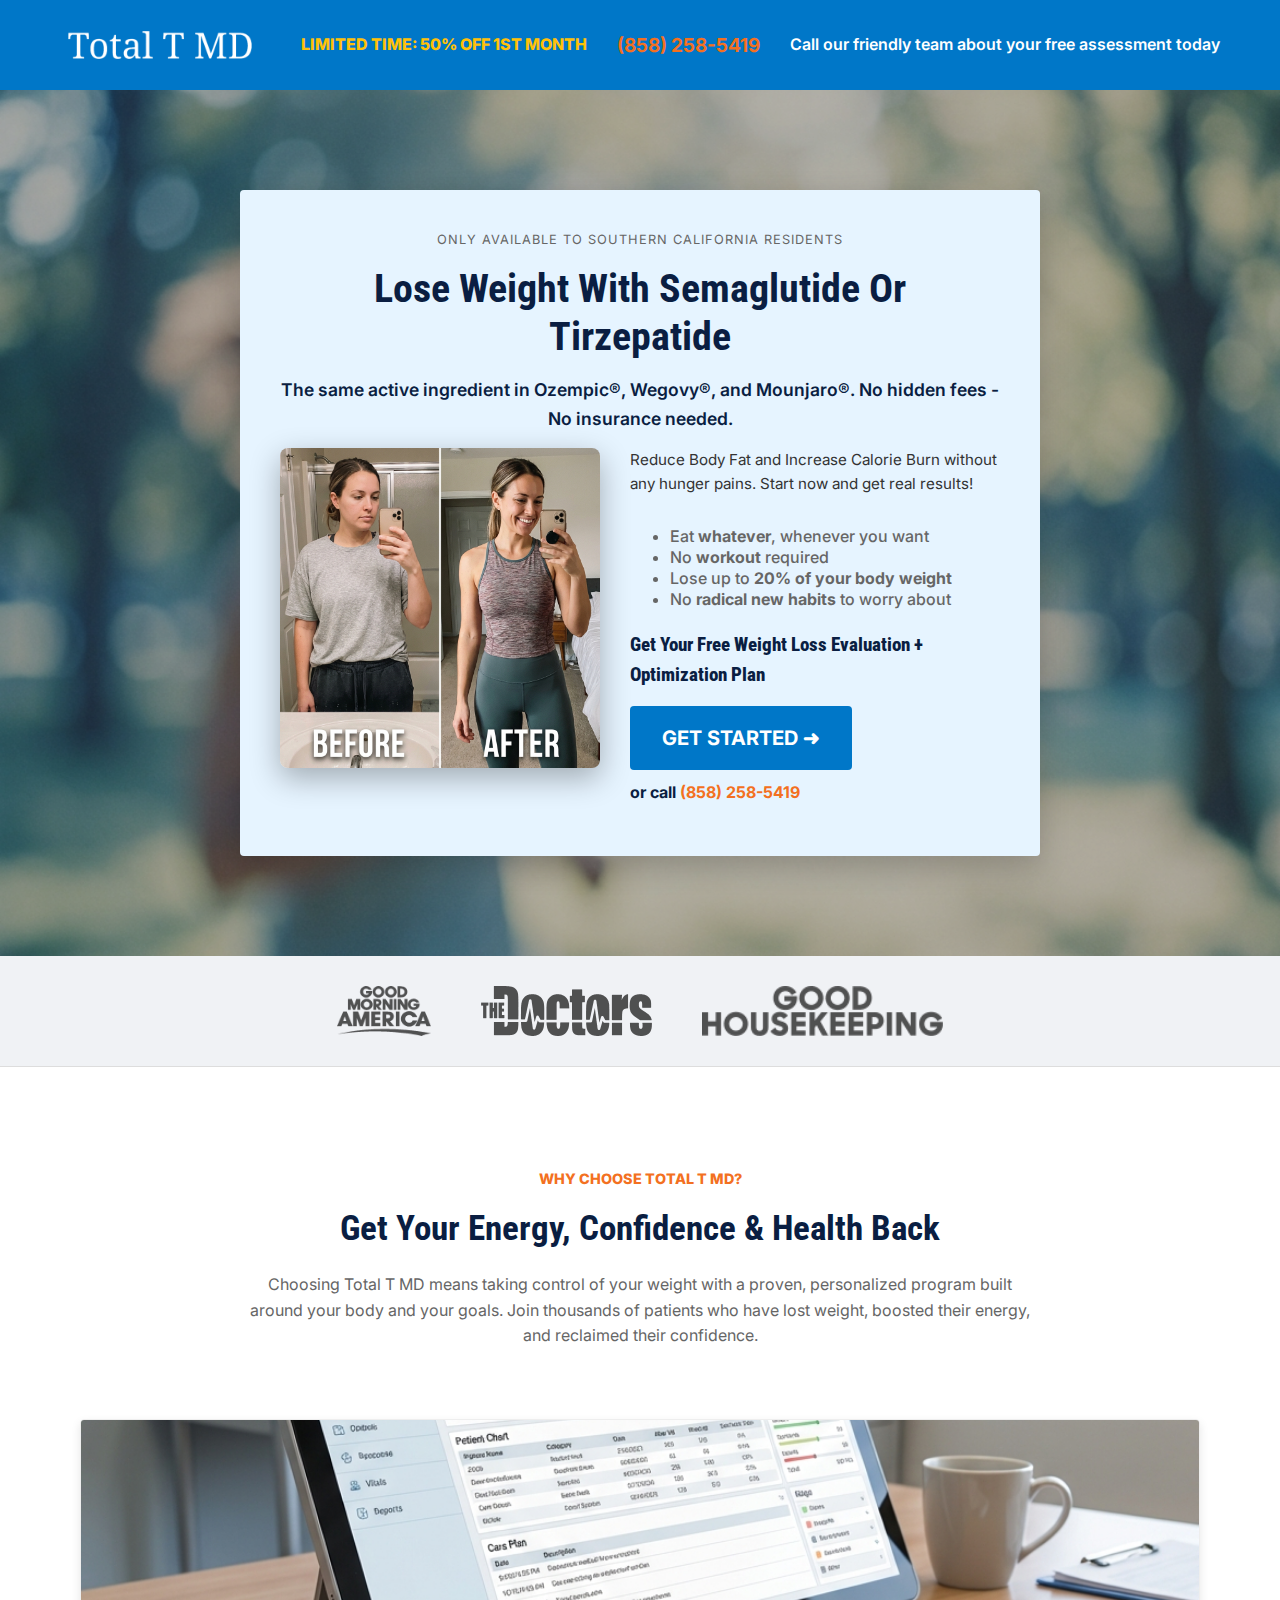
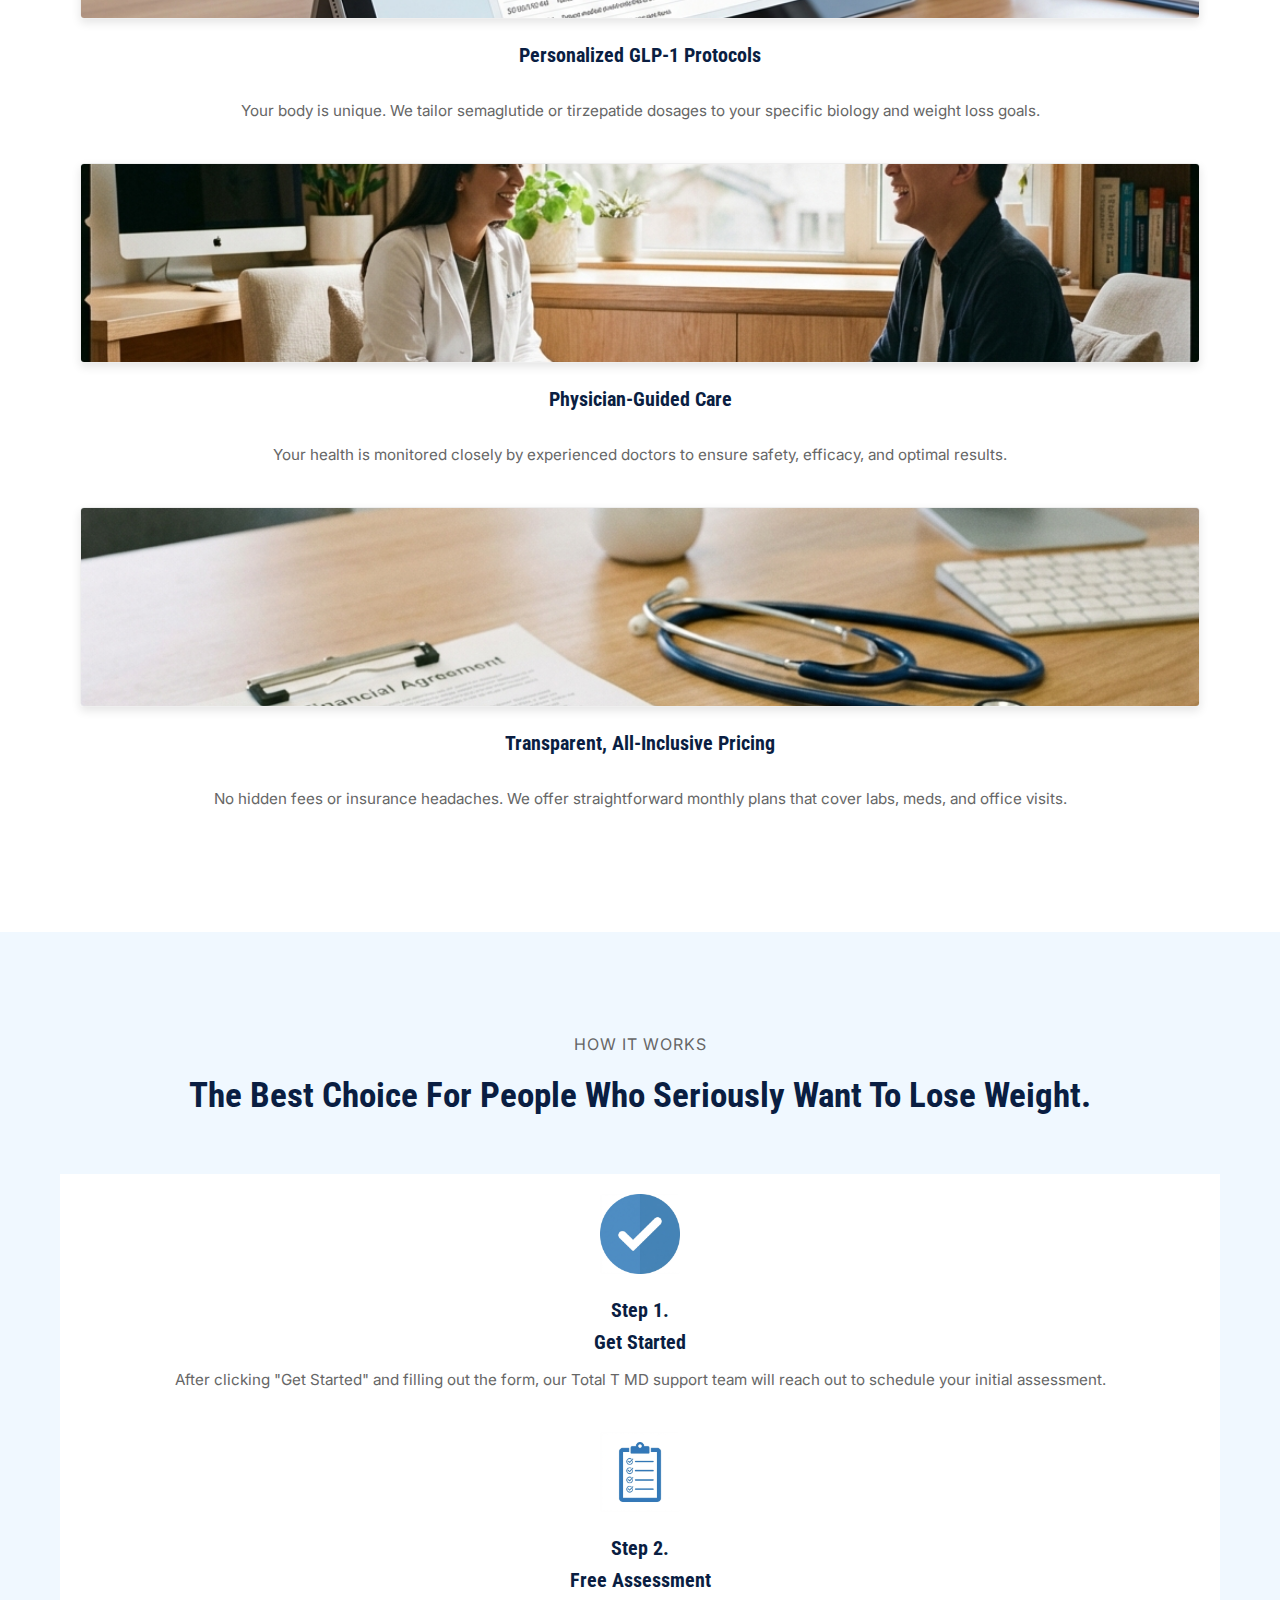
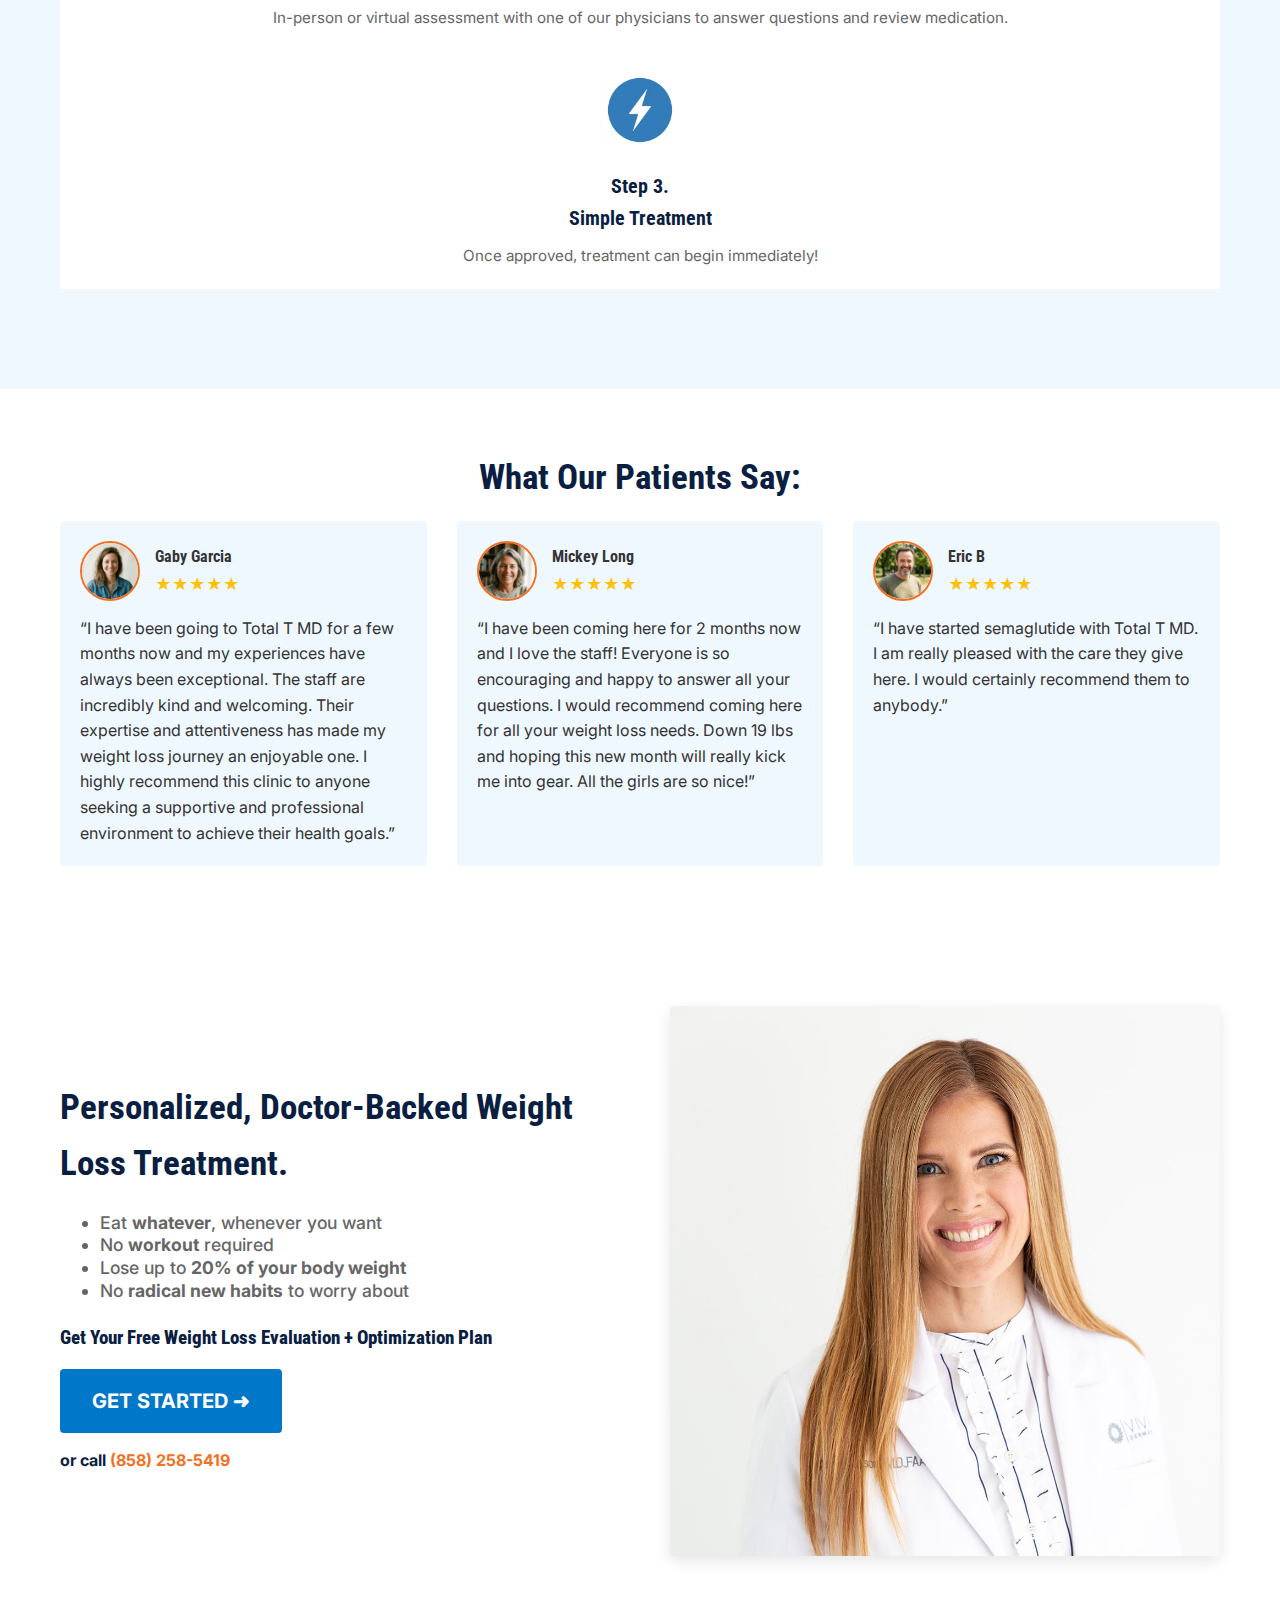
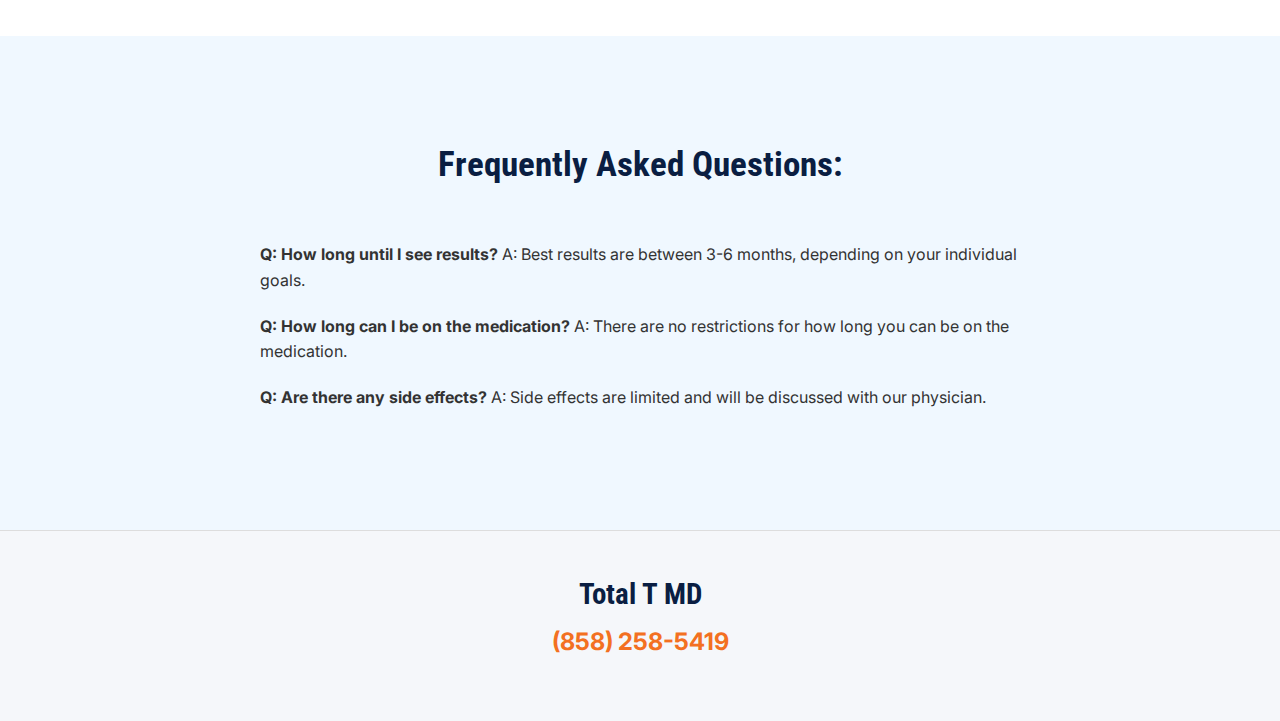
<file: index.html>
<!DOCTYPE html>
<html lang="en">

<head>
    <!-- Google tag (gtag.js) -->
    <script async src="https://www.googletagmanager.com/gtag/js?id=AW-1017165264"></script>
    <script>
        window.dataLayer = window.dataLayer || [];
        function gtag() { dataLayer.push(arguments); }
        gtag('js', new Date());

        gtag('config', 'AW-1017165264');
    </script>
    <meta charset="UTF-8">
    <meta name="viewport" content="width=device-width, initial-scale=1.0">
    <title>Total T MD - Medical Weight Loss</title>
    <link rel="preconnect" href="https://fonts.googleapis.com">
    <link rel="preconnect" href="https://fonts.gstatic.com" crossorigin>
    <link
        href="https://fonts.googleapis.com/css2?family=Inter:wght@400;500;600;700;800&family=Roboto+Condensed:wght@700&display=swap"
        rel="stylesheet">
    <link rel="stylesheet" href="styles.css">
    <style>
        /* Inline custom styles for Total T MD specifics */
        .hero-transformation-img {
            width: 100%;
            max-width: 500px;
            border-radius: 8px;
            box-shadow: 0 10px 30px rgba(0, 0, 0, 0.3);
            display: block;
        }

        .eyebrow-promo {
            color: #ffc107;
            font-weight: 700;
            text-transform: uppercase;
            font-size: 0.9rem;
            display: block;
            margin-bottom: 5px;
        }

        .location-text {
            font-size: 0.8rem;
            color: var(--text-light);
            display: block;
            margin-bottom: 15px;
            text-transform: uppercase;
            letter-spacing: 1px;
        }

        .hero-list {
            list-style: none;
            margin-bottom: 20px;
        }

        .hero-list li {
            margin-bottom: 8px;
            font-weight: 500;
        }

        .hero-list li strong {
            color: var(--primary-blue);
        }
    </style>
</head>

<body>

    <!-- Top Bar -->
    <div class="top-bar">
        <div class="container top-bar-content">
            <div class="top-bar-left">
                <img src="assets/total_t_md_logo.png" alt="Total T MD" class="logo-image">
            </div>
            <div class="top-bar-right">
                <span style="color: #ffc107; font-weight: 800;">LIMITED TIME: 50% OFF 1ST MONTH</span>
                <span class="phone-number">(858) 258-5419</span>
                <a href="#contact" class="phone-link btn-secondary">Call our friendly team about your
                    free assessment today</a>
            </div>
        </div>
    </div>

    <!-- Hero Section -->
    <header class="hero">
        <div class="hero-overlay"></div>
        <div class="container hero-container">
            <div class="hero-card">
                <span class="location-text">Only available to Southern California residents</span>
                <h1>Lose Weight With Semaglutide Or Tirzepatide</h1>
                <p class="hero-subhead">The same active ingredient in Ozempic®, Wegovy®, and Mounjaro®. No hidden fees -
                    No insurance needed.</p>

                <div class="hero-actions">
                    <div class="video-wrapper">
                        <img src="assets/hero_transformation.png" alt="Weight Loss Transformation"
                            class="hero-transformation-img">
                    </div>
                    <div class="cta-group">
                        <p class="hero-body">Reduce Body Fat and Increase Calorie Burn without any hunger pains. Start
                            now and get real results!</p>
                        <ul class="hero-list">
                            <li>Eat <strong>whatever</strong>, whenever you want</li>
                            <li>No <strong>workout</strong> required</li>
                            <li>Lose up to <strong>20% of your body weight</strong></li>
                            <li>No <strong>radical new habits</strong> to worry about</li>
                        </ul>

                        <div style="margin-top: 20px;">
                            <h3
                                style="color: var(--primary-blue); margin-bottom: 15px; font-weight: 800; font-size: 1.2rem;">
                                Get Your Free Weight Loss Evaluation + Optimization Plan</h3>
                            <a href="#contact" class="btn-primary btn-large">Get Started ➜</a>
                            <p class="cta-text" style="margin-top: 10px;">or call <a href="tel:8582585419"
                                    style="color: var(--accent-orange);">(858) 258-5419</a></p>
                        </div>
                    </div>
                </div>
            </div>
        </div>
    </header>

    <!-- Trust/Logos Strip -->
    <section class="trust-bar">
        <div class="container trust-content" style="justify-content: center; gap: 50px;">
            <div class="trust-item">
                <img src="assets/logo_gma.png" alt="Good Morning America"
                    style="height: 50px; width: auto; opacity: 0.8;">
            </div>
            <div class="trust-item">
                <img src="assets/logo_doctors.png" alt="The Doctors" style="height: 50px; width: auto; opacity: 0.8;">
            </div>
            <div class="trust-item">
                <img src="assets/logo_gh.png" alt="Good Housekeeping" style="height: 50px; width: auto; opacity: 0.8;">
            </div>
        </div>
    </section>

    <!-- Why Choose / Real Results Section -->
    <section class="why-choose-section">
        <div class="container">
            <div class="text-center mb-50">
                <span class="eyebrow center-block"
                    style="color: var(--accent-orange); font-weight: 800; text-transform: uppercase;">WHY CHOOSE TOTAL T
                    MD?</span>
                <h2 class="section-title-blue">Get Your Energy, Confidence & Health Back</h2>
                <p class="section-subtitle" style="max-width: 800px; margin: 0 auto; color: var(--text-light);">Choosing
                    Total T MD means taking control of your weight with a proven, personalized program built around your
                    body and your goals. Join thousands of patients who have lost weight, boosted their energy, and
                    reclaimed their confidence.</p>
            </div>

            <div class="three-col-grid">
                <!-- Col 2 -->
                <div class="grid-card feature-card">
                    <img src="assets/feature_plan_new.png" alt="Custom Plans"
                        style="width: 100%; height: 200px; object-fit: cover; border-radius: 4px; border: 1px solid #eee;">
                    <h3>Personalized GLP-1 Protocols</h3>
                    <p>Your body is unique. We tailor semaglutide or tirzepatide dosages to your specific biology and
                        weight loss goals.</p>
                </div>
                <!-- Col 3 -->
                <div class="grid-card feature-card">
                    <img src="assets/feature_care_new.png" alt="Doctor Supervised"
                        style="width: 100%; height: 200px; object-fit: cover; border-radius: 4px; border: 1px solid #eee;">
                    <h3>Physician-Guided Care</h3>
                    <p>Your health is monitored closely by experienced doctors to ensure safety, efficacy, and optimal
                        results.</p>
                </div>
                <!-- Col 4 -->
                <div class="grid-card feature-card">
                    <img src="assets/feature_pricing_new.png" alt="Affordable"
                        style="width: 100%; height: 200px; object-fit: cover; border-radius: 4px; border: 1px solid #eee;">
                    <h3>Transparent, All-Inclusive Pricing</h3>
                    <p>No hidden fees or insurance headaches. We offer straightforward monthly plans that cover labs,
                        meds, and office visits.</p>
                </div>
            </div>
        </div>
    </section>

    <!-- How It Works Section -->
    <section class="why-choose-section" style="background-color: #f0f8ff;">
        <div class="container">
            <div class="text-center mb-50">
                <p style="text-transform: uppercase; letter-spacing: 1px; margin-bottom: 10px; color: #666;">How It
                    Works</p>
                <h2 class="section-title-blue">The Best Choice For People Who Seriously Want To Lose Weight.</h2>
            </div>

            <div class="three-col-grid">
                <!-- Step 1 -->
                <div class="grid-card feature-card" style="text-align: center;">
                    <img src="assets/feature_scale.png" alt="Get Started"
                        style="width: 80px; height: 80px; margin: 0 auto 20px auto; box-shadow: none;">
                    <h3>Step 1.<br>Get Started</h3>
                    <p>After clicking "Get Started" and filling out the form, our Total T MD support team will reach out
                        to schedule your initial assessment.</p>
                </div>
                <!-- Step 2 -->
                <div class="grid-card feature-card" style="text-align: center;">
                    <img src="assets/feature_assessment.png" alt="Free Assessment"
                        style="width: 80px; height: 80px; margin: 0 auto 20px auto; box-shadow: none;">
                    <h3>Step 2.<br>Free Assessment</h3>
                    <p>In-person or virtual assessment with one of our physicians to answer questions and review
                        medication.</p>
                </div>
                <!-- Step 3 -->
                <div class="grid-card feature-card" style="text-align: center;">
                    <img src="assets/feature_treatment.png" alt="Simple Treatment"
                        style="width: 80px; height: 80px; margin: 0 auto 20px auto; box-shadow: none;">
                    <h3>Step 3.<br>Simple Treatment</h3>
                    <p>Once approved, treatment can begin immediately!</p>
                </div>
            </div>
        </div>
    </section>

    <!-- Testimonials Section -->
    <section class="testimonials-bar" style="background-color: #fff; color: #333;">
        <div class="container">
            <h2 class="section-title-blue text-center">What Our Patients Say:</h2>
            <div class="testimonials-grid">
                <!-- Review 1 -->
                <div class="testimonial-card" style="background: #f0f8ff; color: #333;">
                    <div class="testimonial-header">
                        <img src="assets/profile_gaby.png" alt="Gaby Garcia" class="profile-pic">
                        <div>
                            <h4 style="color: #333;">Gaby Garcia</h4>
                            <div class="stars" style="margin: 0; font-size: 1rem;">★★★★★</div>
                        </div>
                    </div>
                    <p>“I have been going to Total T MD for a few months now and my experiences have always been
                        exceptional. The staff are incredibly kind and welcoming. Their expertise and attentiveness has
                        made my weight loss journey an enjoyable one. I highly recommend this clinic to anyone seeking a
                        supportive and professional environment to achieve their health goals.”</p>
                </div>

                <!-- Review 2 -->
                <div class="testimonial-card" style="background: #f0f8ff; color: #333;">
                    <div class="testimonial-header">
                        <img src="assets/profile_mickey.png" alt="Mickey Long" class="profile-pic">
                        <div>
                            <h4 style="color: #333;">Mickey Long</h4>
                            <div class="stars" style="margin: 0; font-size: 1rem;">★★★★★</div>
                        </div>
                    </div>
                    <p>“I have been coming here for 2 months now and I love the staff! Everyone is so encouraging and
                        happy to answer all your questions. I would recommend coming here for all your weight loss
                        needs. Down 19 lbs and hoping this new month will really kick me into gear. All the girls are so
                        nice!”</p>
                </div>

                <!-- Review 3 -->
                <div class="testimonial-card" style="background: #f0f8ff; color: #333;">
                    <div class="testimonial-header">
                        <img src="assets/profile_eric.png" alt="Eric B" class="profile-pic">
                        <div>
                            <h4 style="color: #333;">Eric B</h4>
                            <div class="stars" style="margin: 0; font-size: 1rem;">★★★★★</div>
                        </div>
                    </div>
                    <p>“I have started semaglutide with Total T MD. I am really pleased with the care they give here. I
                        would certainly recommend them to anybody.”</p>
                </div>
            </div>
        </div>
    </section>

    <!-- Doctor/Personalized Section -->
    <section class="content-split">
        <div class="container split-container">
            <div class="split-text">
                <h2>Personalized, Doctor-Backed Weight Loss Treatment.</h2>

                <ul class="hero-list" style="font-size: 1.1rem; margin-top: 20px;">
                    <li>Eat <strong>whatever</strong>, whenever you want</li>
                    <li>No <strong>workout</strong> required</li>
                    <li>Lose up to <strong>20% of your body weight</strong></li>
                    <li>No <strong>radical new habits</strong> to worry about</li>
                </ul>

                <h3 style="color: var(--primary-blue); margin-bottom: 15px; font-weight: 800; font-size: 1.2rem;">Get
                    Your Free Weight Loss Evaluation + Optimization Plan</h3>
                <a href="#contact" class="btn-primary btn-large">Get Started ➜</a>
                <p class="cta-text" style="margin-top: 15px;">or call <a href="tel:8582585419"
                        style="color: var(--accent-orange);">(858) 258-5419</a></p>
            </div>
            <div class="split-image">
                <img src="assets/doctor_weightloss.jpg" alt="Doctor" class="doctor-image">
            </div>
        </div>
    </section>

    <!-- FAQ Section -->
    <section class="why-choose-section" style="background-color: #f0f8ff;">
        <div class="container" style="max-width: 800px;">
            <div class="text-center mb-50">
                <h2 class="section-title-blue">Frequently Asked Questions:</h2>
            </div>

            <div style="text-align: left;">
                <p style="margin-bottom: 20px;"><strong>Q: How long until I see results?</strong> A: Best results are
                    between 3-6 months, depending on your individual goals.</p>
                <p style="margin-bottom: 20px;"><strong>Q: How long can I be on the medication?</strong> A: There are no
                    restrictions for how long you can be on the medication.</p>
                <p style="margin-bottom: 20px;"><strong>Q: Are there any side effects?</strong> A: Side effects are
                    limited and will be discussed with our physician.</p>
            </div>
        </div>
    </section>

    <!-- Footer -->
    <footer class="main-footer" style="padding: 40px 0;">
        <div class="container text-center">
            <h2 style="font-size: 1.8rem; margin-bottom: 5px; color: var(--primary-blue);">Total T MD</h2>
            <p style="font-size: 1.5rem; font-weight: 700; color: var(--accent-orange); margin-bottom: 20px;">(858)
                258-5419</p>
        </div>
    </footer>

    <!-- Free Assessment Modal -->
    <div id="t-test-modal" class="modal-overlay" aria-hidden="true" style="display: none;">
        <div class="modal-container" role="dialog" aria-modal="true" aria-labelledby="modal-title">
            <img src="assets/popup_header_weightloss.png" alt="Free Assessment" class="modal-header-image">
            <button class="modal-close" aria-label="Close modal">×</button>

            <div class="modal-content">
                <h2 id="modal-title">Get Your Free Weight Loss Evaluation + Optimization Plan</h2>


                <div class="modal-info">
                    <p>Our comprehensive evaluation includes:</p>
                    <ul class="modal-list">
                        <li><strong>Medical Review:</strong> Physician review of your history.</li>
                        <li><strong>Personalized Plan:</strong> Customized weight loss strategy.</li>
                        <li><strong>Ongoing Support:</strong> We are with you every step of the way.</li>
                    </ul>
                </div>

                <form id="t-test-form" class="modal-form">
                    <div class="form-row">
                        <div class="form-group">
                            <label for="firstName">First Name *</label>
                            <input type="text" id="firstName" name="firstName" required>
                        </div>
                        <div class="form-group">
                            <label for="lastName">Last Name *</label>
                            <input type="text" id="lastName" name="lastName" required>
                        </div>
                    </div>

                    <div class="form-row">
                        <div class="form-group">
                            <label for="email">Email Address *</label>
                            <input type="email" id="email" name="email" required>
                        </div>
                        <div class="form-group">
                            <label for="phone">Phone Number *</label>
                            <input type="tel" id="phone" name="phone" required>
                        </div>
                    </div>

                    <div class="form-group">
                        <label for="appointmentType">Preferred Appointment Type (Optional)</label>
                        <select id="appointmentType" name="appointmentType">
                            <option value="">Select an option...</option>
                            <option value="In-Person">In-Person (San Diego Clinic)</option>
                            <option value="Virtual">Virtual / Telehealth</option>
                        </select>
                    </div>

                    <div class="form-group">
                        <label for="notes">Anything else we should know? (Optional)</label>
                        <textarea id="notes" name="notes" rows="3"
                            placeholder="Tell us about your main goals..."></textarea>
                    </div>

                    <button type="submit" class="btn-primary btn-full">Request My Free Assessment ➜</button>
                    <p class="privacy-note">We’ll contact you to schedule. No spam. No obligation.</p>

                    <div id="form-status" class="form-status"></div>
                </form>
            </div>
        </div>
    </div>

    <script src="script.js"></script>
</body>

</html>
</file>
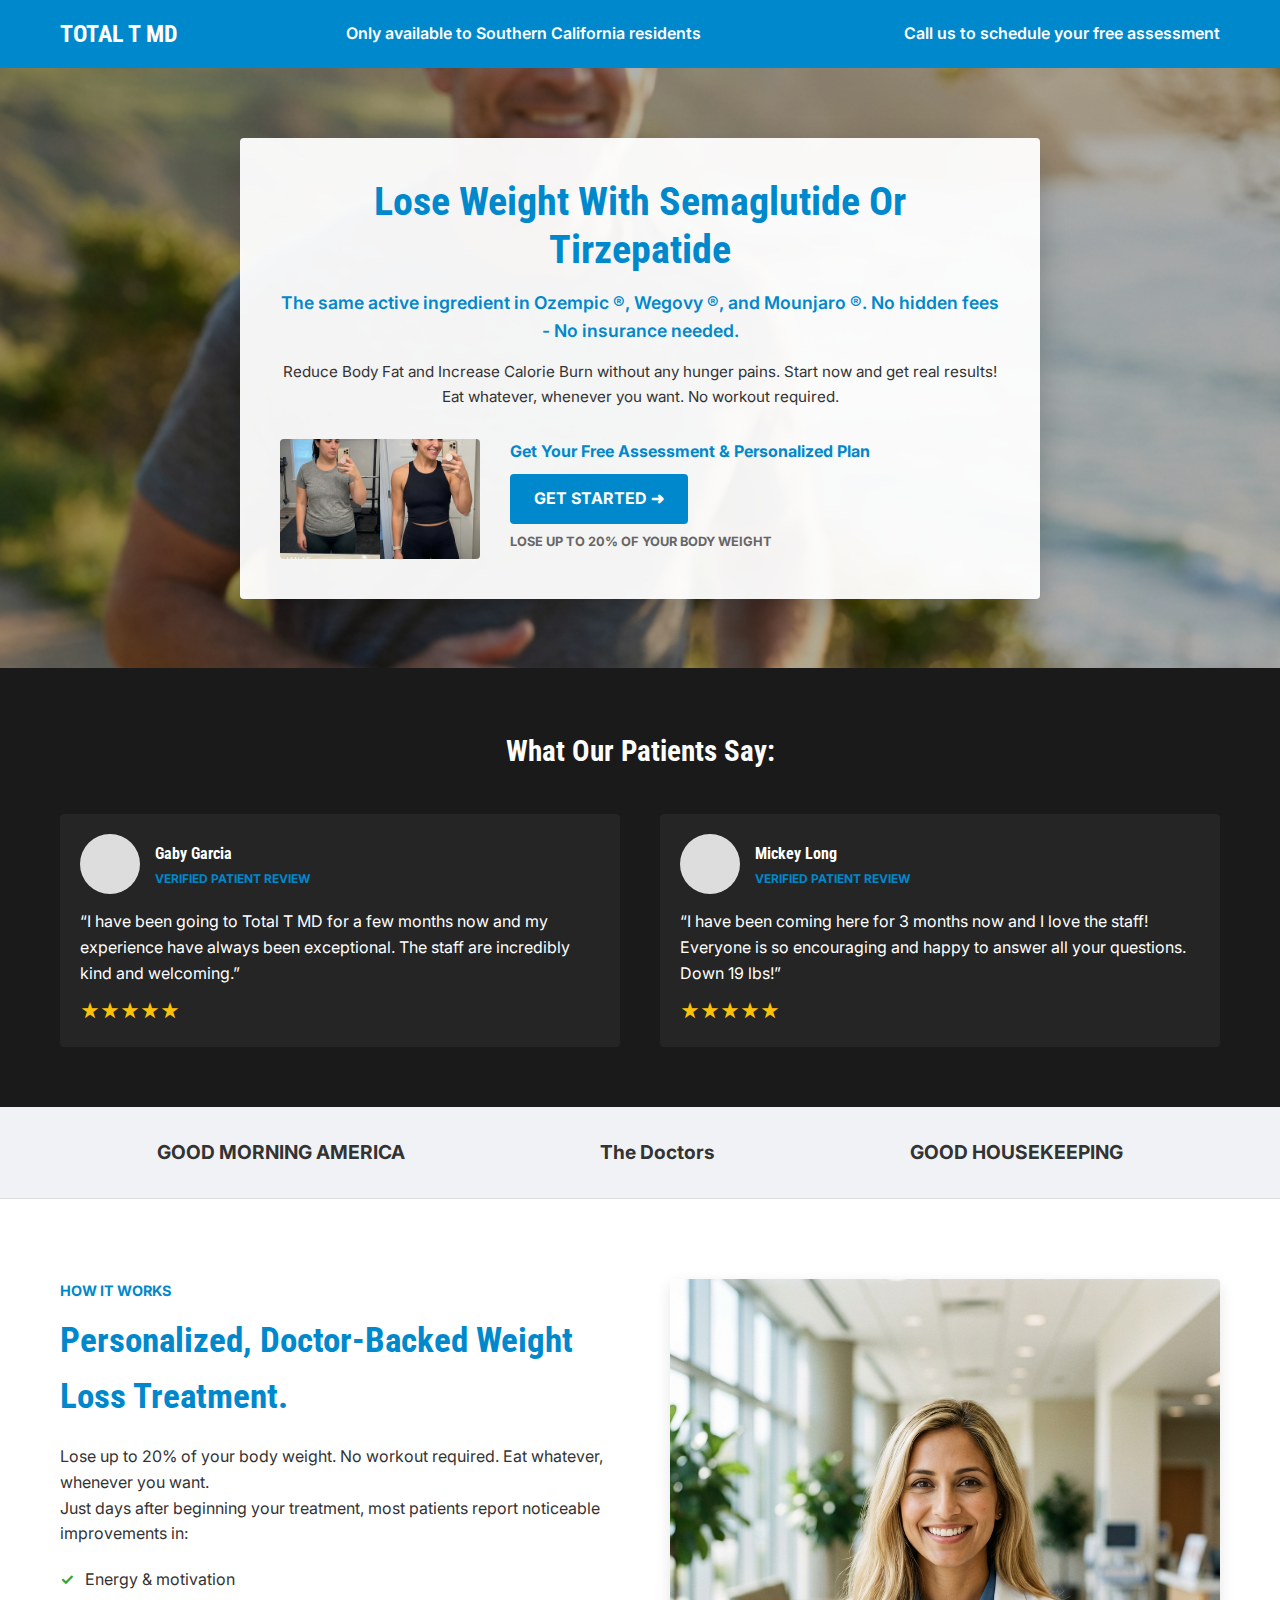
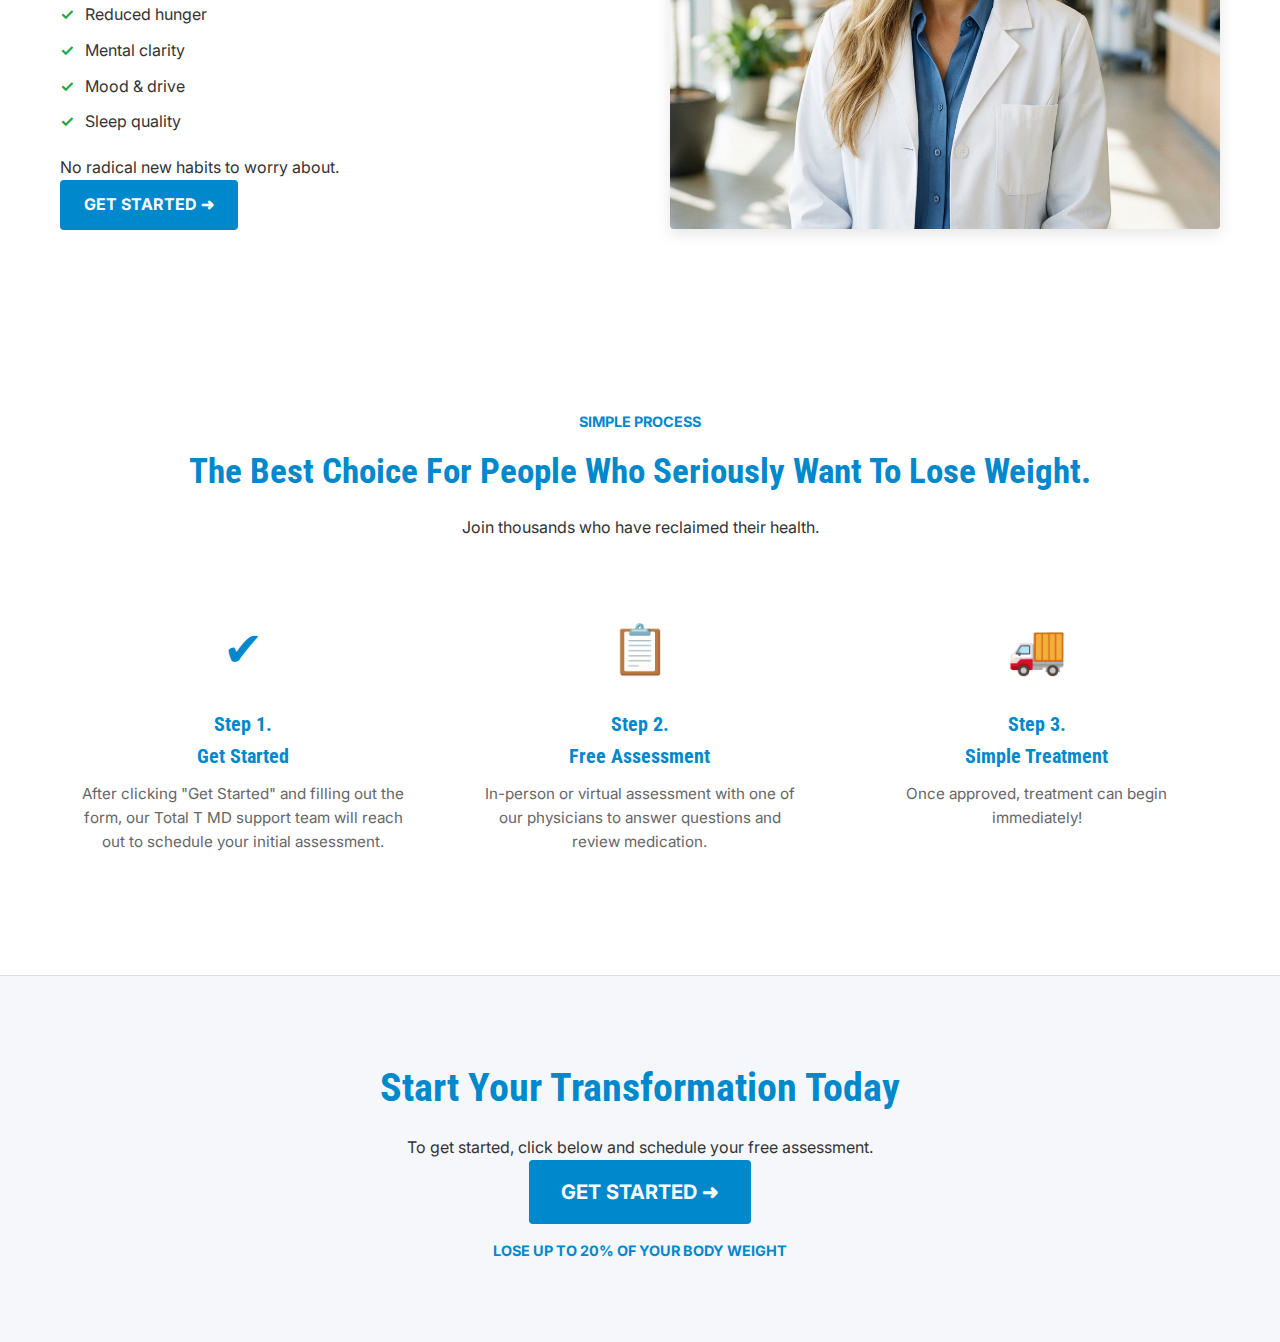
<file: totaltmd/index.html>
<!DOCTYPE html>
<html lang="en">

<head>
    <meta charset="UTF-8">
    <meta name="viewport" content="width=device-width, initial-scale=1.0">
    <title>Total T Clinic - Restore Your Energy, Strength & Confidence</title>
    <link rel="preconnect" href="https://fonts.googleapis.com">
    <link rel="preconnect" href="https://fonts.gstatic.com" crossorigin>
    <link
        href="https://fonts.googleapis.com/css2?family=Inter:wght@400;500;600;700;800&family=Roboto+Condensed:wght@700&display=swap"
        rel="stylesheet">
    <link rel="stylesheet" href="styles.css">
</head>

<body>

    <!-- Top Bar -->
    <div class="top-bar">
        <div class="container top-bar-content">
            <div class="top-bar-left">
                <!-- Keep logo class but change text if no logo image? Original had img. 
                     Total T MD has text in image. Let's use text for now or keep placeholder.
                     User said duplicate format. Let's assume title text if image not available or just use text h1. 
                     Actually, let's use a text header for Logo since I don't have a logo file for Total T MD. -->
                <h2 style="color: white; margin: 0; font-size: 1.5rem; text-transform: uppercase;">Total T MD</h2>
            </div>
            <div class="top-bar-right">
                <!-- Original content: 15,000+... Phone... Call link... -->
                <!-- Total T MD content: Only available to... Phone. -->
                <span>Only available to Southern California residents</span>
                <span class="phone-number">(858) 258-5419</span>
                <!-- Taking liberty to keep the "Call our friendly team" link if it fits, or remove? 
                     Total T MD image doesn't show it. I will keep format but update text. -->
                <a href="tel:8582585419" class="phone-link">Call us to schedule your free assessment</a>
            </div>
        </div>
    </div>

    <!-- Hero Section -->
    <header class="hero">
        <div class="hero-overlay"></div>
        <div class="container hero-container">
            <div class="hero-card">
                <h1>Lose Weight With Semaglutide Or Tirzepatide</h1>
                <p class="hero-subhead">The same active ingredient in Ozempic ®, Wegovy ®, and Mounjaro ®. No hidden
                    fees - No insurance needed.</p>
                <p class="hero-body">Reduce Body Fat and Increase Calorie Burn without any hunger pains. Start now and
                    get real results! Eat whatever, whenever you want. No workout required.</p>

                <div class="hero-actions">
                    <!-- Original: video-placeholder. New: Before/After Image. 
                         I will keep the class "video-placeholder" for layout but put img inside and remove play button. -->
                    <div class="video-placeholder" style="background: none; border: none; overflow: visible;">
                        <img src="assets/weight_loss_before_after.png" alt="Before and After"
                            style="width: 100%; height: 100%; object-fit: cover; border-radius: 4px;">
                    </div>
                    <div class="cta-group">
                        <p class="cta-text">Get Your Free Assessment & Personalized Plan</p>
                        <a href="https://www.totaltclinic.com/" class="btn-primary">Get Started ➜</a>
                        <!-- Sub cta -->
                        <span class="sub-cta">LOSE UP TO 20% OF YOUR BODY WEIGHT</span>
                    </div>
                </div>
            </div>
        </div>
    </header>

    <!-- Testimonials Section -->
    <section class="testimonials-bar">
        <div class="container">
            <h2 class="section-title-dark">What Our Patients Say:</h2>
            <div class="testimonials-grid">
                <!-- Review 1 -->
                <div class="testimonial-card">
                    <div class="testimonial-header">
                        <!-- Using existing placeholder imgs or swap if available. No new profile pics generated, keeping generic or user supplied? I'll keep generic placeholder for layout. -->
                        <div style="background: #ddd; width: 60px; height: 60px; border-radius: 50%;"></div>
                        <div>
                            <h4>Gaby Garcia</h4>
                            <span class="verified">VERIFIED PATIENT REVIEW</span>
                        </div>
                    </div>
                    <p>“I have been going to Total T MD for a few months now and my experience have always been
                        exceptional. The staff are incredibly kind and welcoming.”</p>
                    <div class="stars">★★★★★</div>
                </div>

                <!-- Review 2 -->
                <div class="testimonial-card">
                    <div class="testimonial-header">
                        <div style="background: #ddd; width: 60px; height: 60px; border-radius: 50%;"></div>
                        <div>
                            <h4>Mickey Long</h4>
                            <span class="verified">VERIFIED PATIENT REVIEW</span>
                        </div>
                    </div>
                    <p>“I have been coming here for 3 months now and I love the staff! Everyone is so encouraging and
                        happy to answer all your questions. Down 19 lbs!”</p>
                    <div class="stars">★★★★★</div>
                </div>
            </div>
        </div>
    </section>

    <!-- Trust/Logos Strip (Originally Trust Bar) -->
    <section class="trust-bar">
        <div class="container trust-content" style="justify-content: space-around;">
            <!-- Mapping Logos to Trust Items slots. Removing Icons, using text/img placeholders -->
            <div class="trust-item">
                <div class="trust-text">
                    <strong style="font-size: 1.2rem;">GOOD MORNING AMERICA</strong>
                </div>
            </div>
            <div class="trust-item">
                <div class="trust-text">
                    <strong style="font-size: 1.2rem;">The Doctors</strong>
                </div>
            </div>
            <div class="trust-item">
                <div class="trust-text">
                    <strong style="font-size: 1.2rem;">GOOD HOUSEKEEPING</strong>
                </div>
            </div>
        </div>
    </section>

    <!-- Why Choose Section (Used for Personalized/Doctor Section) -->
    <section class="content-split">
        <div class="container split-container">
            <div class="split-text">
                <span class="eyebrow">How it works</span>
                <h2>Personalized, Doctor-Backed Weight Loss Treatment.</h2>
                <p>Lose up to 20% of your body weight. No workout required. Eat whatever, whenever you want.</p>
                <p>Just days after beginning your treatment, most patients report noticeable improvements in:</p>
                <ul class="feature-list">
                    <li>Energy & motivation</li>
                    <li>Reduced hunger</li>
                    <li>Mental clarity</li>
                    <li>Mood & drive</li>
                    <li>Sleep quality</li>
                </ul>
                <p>No radical new habits to worry about.</p>

                <a href="https://www.totaltclinic.com/" class="btn-primary">Get Started ➜</a>
            </div>
            <div class="split-image">
                <!-- Doctor Image -->
                <img src="assets/doctor_portrait.png" alt="Doctor Consultation">
            </div>
        </div>
    </section>

    <!-- Why Choose / State of the Art Combined Section (Used for Steps/Grid) -->
    <section class="why-choose-section">
        <div class="container">
            <div class="text-center mb-50">
                <span class="eyebrow center-block">Simple Process</span>
                <h2 class="section-title-blue">The Best Choice For People Who Seriously Want To Lose Weight.</h2>
                <p class="section-subtitle">Join thousands who have reclaimed their health.</p>
            </div>

            <!-- Adapting grid to 3 columns for Steps if possible, or keeping 4 slots and leaving one empty or duplicated?
                 The user wants "Same Layout". Same Layout = 4 columns. 
                 Total T MD has 3 steps.
                 I will keep the class "four-col-grid" but force 3 columns style inline or just put 3 items?
                 If I put 3 items in a 4-col grid, it will look lopsided.
                 I will modify the grid columns style INLINE to 3 to handle the content gracefully while keeping the CONTAINER structure.
            -->
            <div class="four-col-grid" style="grid-template-columns: repeat(3, 1fr);">
                <!-- Step 1 -->
                <div class="grid-card feature-card">
                    <div style="font-size: 3rem; color: var(--primary-blue); margin-bottom: 20px;">✔</div>
                    <h3>Step 1.<br>Get Started</h3>
                    <p>After clicking "Get Started" and filling out the form, our Total T MD support team will reach out
                        to schedule your initial assessment.</p>
                </div>
                <!-- Step 2 -->
                <div class="grid-card feature-card">
                    <div style="font-size: 3rem; color: var(--primary-blue); margin-bottom: 20px;">📋</div>
                    <h3>Step 2.<br>Free Assessment</h3>
                    <p>In-person or virtual assessment with one of our physicians to answer questions and review
                        medication.</p>
                </div>
                <!-- Step 3 -->
                <div class="grid-card feature-card">
                    <div style="font-size: 3rem; color: var(--primary-blue); margin-bottom: 20px;">🚚</div>
                    <h3>Step 3.<br>Simple Treatment</h3>
                    <p>Once approved, treatment can begin immediately!</p>
                </div>
            </div>
        </div>
    </section>

    <!-- Footer -->
    <footer class="main-footer">
        <div class="container text-center">
            <h2>Start Your Transformation Today</h2>
            <p>To get started, click below and schedule your free assessment.</p>
            <a href="https://www.totaltclinic.com/" class="btn-primary btn-large">Get Started ➜</a>
            <p class="footer-note">LOSE UP TO 20% OF YOUR BODY WEIGHT</p>
        </div>
    </footer>

</body>

</html>
</file>
<file: styles.css>
:root {
    --primary-blue: #0A1E42;
    /* Deep Navy from reference */
    --accent-orange: #F37021;
    /* Orange for CTAs */
    --accent-orange-hover: #d35400;
    --text-dark: #333333;
    --text-light: #666666;
    --white: #ffffff;
    --light-bg: #f5f7fa;
    --border-color: #e1e4e8;
    --max-width: 1200px;
    --hero-card-bg: #e6f4ff;
    /* Light blue from screenshot */
    --cta-blue: #0077c8;
    /* Blue for buttons */
    --cta-blue-hover: #005fa3;
}

* {
    margin: 0;
    padding: 0;
    box-sizing: border-box;
}

body {
    font-family: 'Inter', sans-serif;
    color: var(--text-dark);
    line-height: 1.6;
    background-color: var(--white);
}

img {
    max-width: 100%;
    display: block;
}

a {
    text-decoration: none;
    color: inherit;
}

.container {
    max-width: var(--max-width);
    margin: 0 auto;
    padding: 0 20px;
}

/* Typography Utils */
h1,
h2,
h3,
h4 {
    font-family: 'Roboto Condensed', sans-serif;
    /* Headings often condensed in these styles */
    font-weight: 700;
    color: var(--primary-blue);
    margin-bottom: 1rem;
}

.text-center {
    text-align: center;
}

/* Buttons */
.btn-primary {
    display: inline-block;
    background-color: var(--cta-blue);
    color: var(--white);
    padding: 12px 24px;
    font-weight: 700;
    text-transform: uppercase;
    border-radius: 4px;
    /* Slightly rounded */
    transition: background-color 0.3s ease;
    font-size: 1rem;
}

.btn-primary:hover {
    background-color: var(--cta-blue-hover);
}

.btn-large {
    padding: 16px 32px;
    font-size: 1.25rem;
}

/* Top Bar */
.top-bar {
    background-color: var(--cta-blue);
    color: var(--white);
    padding: 15px 0;
    /* Increased padding */
    font-size: 1rem;
    /* Slightly larger text */
}

.top-bar-content {
    display: flex;
    justify-content: space-between;
    align-items: center;
}

.logo-image {
    height: 60px;
    /* Placeholder logo size */
    width: auto;
    max-width: 100%;
    /* Ensure it resizes if needed */
    display: block;
}

.top-bar-right {
    display: flex;
    align-items: center;
    gap: 30px;
    font-weight: 600;
}

.phone-number {
    font-size: 1.2rem;
    font-weight: 700;
    color: var(--accent-orange);
}

/* Hero Section */
.hero {
    position: relative;
    min-height: 700px;
    /* Adjust as needed */
    height: auto;
    padding: 100px 0;
    background: url('assets/hero_bg_female.png') no-repeat center center/cover;
    display: flex;
    align-items: center;
    justify-content: center;
}

.hero-overlay {
    position: absolute;
    top: 0;
    left: 0;
    right: 0;
    bottom: 0;
    background: rgba(0, 0, 0, 0.3);
    /* Slight dim */
}

.hero-container {
    position: relative;
    z-index: 2;
    width: 100%;
}

.hero-card {
    background: var(--hero-card-bg);
    padding: 40px;
    max-width: 800px;
    margin: 0 auto;
    border-radius: 4px;
    box-shadow: 0 10px 30px rgba(0, 0, 0, 0.2);
    text-align: center;
}

.hero-card h1 {
    font-size: 2.5rem;
    line-height: 1.2;
    margin-bottom: 15px;
}

.hero-subhead {
    font-size: 1.1rem;
    font-weight: 600;
    margin-bottom: 15px;
    color: var(--primary-blue);
}

.hero-body {
    font-size: 0.95rem;
    margin-bottom: 30px;
    color: var(--text-dark);
}

.hero-list {
    list-style-type: disc !important;
    padding-left: 40px !important;
    margin-bottom: 15px;
    color: var(--text-light) !important;
    text-align: left;
}

.hero-list li {
    margin-bottom: 0 !important;
    padding-bottom: 0 !important;
    line-height: 1.3 !important;
    display: list-item !important;
}

.hero-list li strong {
    color: var(--text-light) !important;
    font-weight: 700;
}

.hero-actions {
    display: flex;
    gap: 30px;
    align-items: flex-start;
    justify-content: center;
    text-align: left;
}

.video-wrapper {
    width: 320px;
    max-width: 100%;
    flex-shrink: 0;
}

.video-responsive {
    position: relative;
    padding-bottom: 56.25%;
    /* 16:9 */
    height: 0;
    overflow: hidden;
    border-radius: 4px;
    background-color: #000;
    box-shadow: 0 4px 12px rgba(0, 0, 0, 0.2);
}

.video-responsive iframe {
    position: absolute;
    top: 0;
    left: 0;
    width: 100%;
    height: 100%;
    border: 0;
}



.cta-group {
    flex: 1;
}

.cta-text {
    font-weight: 700;
    margin-bottom: 10px;
    color: var(--primary-blue);
}

.sub-cta {
    display: block;
    margin-top: 8px;
    font-size: 0.8rem;
    font-weight: 700;
    color: var(--text-light);
}

/* Testimonials Bar */
.testimonials-bar {
    background-color: #1a1a1a;
    /* Dark background like screenshot */
    color: var(--white);
    padding: 60px 0;
}

.section-title-dark {
    color: var(--white);
    text-align: center;
    margin-bottom: 40px;
    font-size: 1.8rem;
}

.testimonials-grid {
    display: grid;
    grid-template-columns: repeat(3, 1fr);
    gap: 30px;
}

.testimonial-card {
    background: rgba(255, 255, 255, 0.05);
    padding: 20px;
    border-radius: 4px;
}

.testimonial-header {
    display: flex;
    align-items: center;
    gap: 15px;
    margin-bottom: 15px;
}

.profile-pic {
    width: 60px;
    height: 60px;
    border-radius: 50%;
    object-fit: cover;
    border: 2px solid var(--accent-orange);
}

.testimonial-header h4 {
    margin-bottom: 2px;
    color: var(--white);
    /* White text for names */
}

.verified {
    font-size: 0.75rem;
    color: var(--accent-orange);
    /* Matching checkmarks or stars usually */
    text-transform: uppercase;
    font-weight: 700;
    display: block;
}

.stars {
    color: #ffc107;
    margin-top: 10px;
    font-size: 1.2rem;
}

/* Trust Bar */
.trust-bar {
    background-color: #f0f2f5;
    padding: 30px 0;
    border-bottom: 1px solid #ddd;
}

.trust-content {
    display: flex;
    justify-content: space-between;
}

.trust-item {
    display: flex;
    align-items: center;
    gap: 15px;
}

.trust-icon {
    font-size: 2rem;
    color: var(--primary-blue);
    /* Or a seal image */
}

.trust-text {
    display: flex;
    flex-direction: column;
    font-size: 0.9rem;
}

/* Main Content Split */
.content-split {
    padding: 80px 0;
}

.split-container {
    display: flex;
    align-items: center;
    gap: 60px;
}

.split-text {
    flex: 1;
}

.split-image {
    flex: 1;
}

.split-image img {
    border-radius: 4px;
    box-shadow: 0 5px 15px rgba(0, 0, 0, 0.1);
}

.eyebrow {
    color: var(--accent-orange);
    font-weight: 700;
    text-transform: uppercase;
    font-size: 0.9rem;
    display: block;
    margin-bottom: 10px;
}

.split-text h2 {
    font-size: 2.2rem;
    margin-bottom: 20px;
}

.feature-list {
    list-style: none;
    margin: 20px 0;
}

.feature-list li {
    padding-left: 25px;
    position: relative;
    margin-bottom: 10px;
}

.feature-list li::before {
    content: "✓";
    color: #28a745;
    /* Green checks */
    position: absolute;
    left: 0;
    font-weight: bold;
}

/* Why Choose / Combined Section */
.why-choose-section {
    padding: 100px 0;
    background-color: var(--white);
}

.four-col-grid {
    display: grid;
    grid-template-columns: repeat(4, 1fr);
    gap: 30px;
}

/* Fallback for responsive if needed, though media queries usually handle it at bottom of file */
.grid-card {
    position: relative;
    /* Base styles if needed */
}

.mb-50 {
    margin-bottom: 50px;
}

.center-block {
    display: block;
    text-align: center;
}

.section-title-blue {
    color: var(--primary-blue);
    font-size: 2.2rem;
}

.feature-card {
    text-align: left;
    /* Aligned left like the reference usually is, or center? Reference for aviation school looks centered actually. Let's stick to center for now unless requested otherwise */
    text-align: center;
    padding: 20px;
    background: #fff;
    transition: transform 0.2s;
}

.feature-card:hover {
    transform: translateY(-5px);
}

.feature-card img {
    height: 180px;
    width: 100%;
    object-fit: cover;
    border-radius: 4px;
    margin-bottom: 20px;
    box-shadow: 0 4px 10px rgba(0, 0, 0, 0.1);
}

.feature-card h3 {
    font-size: 1.25rem;
    margin-bottom: 10px;
    min-height: 2.5em;
    /* Alignment */
}

.feature-card p {
    font-size: 0.95rem;
    color: var(--text-light);
}

/* Footer */
.main-footer {
    background-color: var(--light-bg);
    padding: 80px 0;
    border-top: 1px solid #ddd;
}

.main-footer h2 {
    font-size: 2.5rem;
    margin-bottom: 15px;
}

.footer-note {
    margin-top: 15px;
    font-weight: 700;
    color: var(--primary-blue);
    font-size: 0.9rem;
}

/* Responsive */
@media (max-width: 768px) {
    .top-bar-content {
        flex-direction: row;
        /* Keep row */
        justify-content: space-between;
        align-items: center;
        gap: 10px;
        text-align: right;
        /* Text aligns right */
    }

    .top-bar-left {
        flex: 0 0 auto;
    }

    /* Fix logo aspect ratio */
    .logo-image {
        max-width: 120px;
        /* Limit logo width */
        height: auto;
        /* Allow height to scale naturally */
    }

    .top-bar-right {
        display: flex;
        flex-direction: column;
        align-items: flex-end;
        /* Align right */
        gap: 2px;
    }

    /* Hide the 15,000+ Men text on mobile to match reference simplicity */
    .top-bar-right>span:first-child {
        display: none;
    }

    .phone-number {
        font-size: 1.1rem;
        order: 2;
        /* Ensure phone bold is 2nd */
        white-space: nowrap;
    }

    .phone-link {
        font-size: 0.7rem;
        order: 1;
        /* Helper text 1st */
        line-height: 1.2;
    }

    /* Fix stack order and sizing */
    .hero {
        height: auto;
        /* Allow auto height */
        min-height: 600px;
        /* But keep a minimum */
        padding: 40px 0;
        margin-top: 0;
    }

    .hero-container {
        padding: 0 15px;
    }

    .hero-card {
        padding: 30px 20px;
        margin: 0 auto;
        /* Remove side margins that squeeze it */
        width: 100%;
    }

    .hero-card h1 {
        font-size: 2rem;
        /* Smaller heading on mobile */
    }

    .hero-actions {
        flex-direction: column;
        align-items: center;
    }

    .cta-group {
        text-align: center;
        /* Center text under video */
        width: 100%;
        /* Ensure it takes full width */
    }

    .video-wrapper {
        width: 100%;
        max-width: 400px;
        margin-bottom: 20px;
    }

    .testimonials-grid {
        grid-template-columns: 1fr;
    }

    /* Trust Bar Stacking */
    .trust-content {
        flex-direction: column;
        gap: 20px;
        align-items: flex-start;
        /* Or center if preferred, but usually aligned left is safer for list-like */
        padding: 0 20px;
    }

    /* Split Content */
    .split-container {
        flex-direction: column;
    }

    .split-image {
        order: -1;
        /* Image on top on mobile like reference often does, or at least separate clearly */
        margin-bottom: 30px;
    }

    /* Center the button in split section on mobile */
    .split-text {
        text-align: center;
    }

    .split-text .btn-primary {
        display: inline-block;
        /* Ensure centered text-align works */
    }

    .feature-list {
        text-align: left;
        /* Keep list left aligned even if container centers */
        display: inline-block;
        /* allows it to be centered as a block if needed, or just keep left */
    }

    /* Reduce white space on mobile */
    .content-split {
        padding: 40px 0;
    }

    .why-choose-section {
        padding: 50px 0;
    }

    .four-col-grid {
        grid-template-columns: 1fr 1fr;
        /* 2 col on tablet */
    }
}

@media (max-width: 480px) {
    .hero-card h1 {
        font-size: 1.75rem;
        /* Even smaller for phones */
    }

    .four-col-grid {
        grid-template-columns: 1fr;
    }

    .top-bar {
        padding-bottom: 20px;
    }

    .trust-item {
        width: 100%;
        /* Ensure items take width */
    }
}

/* Modal Styles */
.modal-overlay {
    position: fixed;
    top: 0;
    left: 0;
    right: 0;
    bottom: 0;
    background-color: rgba(10, 30, 66, 0.8);
    /* Primary blue with opacity */
    display: flex;
    align-items: center;
    justify-content: center;
    z-index: 1000;
    padding: 20px;
    opacity: 0;
    visibility: hidden;
    transition: opacity 0.3s ease, visibility 0.3s ease;
}

.modal-overlay.active {
    opacity: 1;
    visibility: visible;
}

.modal-container {
    background: #ffffff;
    width: 100%;
    max-width: 600px;
    border-radius: 8px;
    padding: 0;
    position: relative;
    box-shadow: 0 20px 40px rgba(0, 0, 0, 0.3);
    transform: scale(0.95);
    transition: transform 0.3s ease;
    max-height: 90vh;
    overflow-y: auto;
}

.modal-overlay.active .modal-container {
    transform: scale(1);
}

.modal-close {
    position: absolute;
    top: 15px;
    right: 20px;
    background: rgba(255, 255, 255, 0.9);
    width: 32px;
    height: 32px;
    border-radius: 50%;
    display: flex;
    align-items: center;
    justify-content: center;
    border: none;
    font-size: 24px;
    line-height: 1;
    color: var(--primary-blue);
    cursor: pointer;
    transition: background-color 0.2s;
    z-index: 10;
}

.modal-close:hover {
    background-color: #ffffff;
}

.modal-header-image {
    width: 100%;
    height: 200px;
    object-fit: cover;
    display: block;
    border-radius: 8px 8px 0 0;
}

.modal-content {
    padding: 30px 40px 40px 40px;
}

.modal-content h2 {
    font-size: 2rem;
    text-align: center;
    margin-bottom: 10px;
    color: var(--primary-blue);
}

.modal-subhead {
    text-align: center;
    color: var(--text-light);
    font-size: 1.05rem;
    margin-bottom: 30px;
}

.modal-info {
    background: var(--light-bg);
    padding: 20px;
    border-radius: 6px;
    margin-bottom: 30px;
}

.modal-list {
    list-style: none;
    margin-top: 15px;
}

.modal-list li {
    position: relative;
    padding-left: 25px;
    margin-bottom: 8px;
    font-size: 0.95rem;
}

.modal-list li::before {
    content: "✓";
    color: #28a745;
    position: absolute;
    left: 0;
    font-weight: bold;
}

/* Form Styles */
.modal-form {
    display: flex;
    flex-direction: column;
    gap: 20px;
}

.form-row {
    display: grid;
    grid-template-columns: 1fr 1fr;
    gap: 20px;
}

.form-group {
    display: flex;
    flex-direction: column;
    gap: 8px;
}

.form-group label {
    font-size: 0.9rem;
    font-weight: 600;
    color: var(--primary-blue);
}

.form-group input,
.form-group select,
.form-group textarea {
    padding: 12px;
    border: 1px solid var(--border-color);
    border-radius: 4px;
    font-family: 'Inter', sans-serif;
    font-size: 1rem;
    transition: border-color 0.2s;
}

.form-group input:focus,
.form-group select:focus,
.form-group textarea:focus {
    outline: none;
    border-color: var(--primary-blue);
}

.btn-full {
    width: 100%;
    text-align: center;
    margin-top: 10px;
    cursor: pointer;
    border: none;
}

.privacy-note {
    text-align: center;
    font-size: 0.8rem;
    color: #888;
    margin-top: 10px;
}

.form-status {
    text-align: center;
    font-weight: 600;
    min-height: 24px;
}

.form-status.success {
    color: #28a745;
}

.form-status.error {
    color: #dc3545;
}

@media (max-width: 600px) {
    .modal-container {
        padding: 0;
    }

    .modal-content {
        padding: 20px;
    }

    .modal-header-image {
        height: 150px;
    }

    .form-row {
        grid-template-columns: 1fr;
        gap: 20px;
    }
}
</file>
<file: totaltmd/styles.css>
:root {
    --primary-blue: #0088cc;
    /* Total T MD Blue */
    --accent-orange: #0088cc;
    /* Use Blue for CTAs to match reference or keep orange if reference has orange? */
    /* Reference image for Total T MD has Blue buttons "Get Started". */
    --accent-orange-hover: #006699;
    --text-dark: #333333;
    --text-light: #666666;
    --white: #ffffff;
    --light-bg: #f5f7fa;
    --border-color: #e1e4e8;
    --max-width: 1200px;
}

* {
    margin: 0;
    padding: 0;
    box-sizing: border-box;
}

body {
    font-family: 'Inter', sans-serif;
    color: var(--text-dark);
    line-height: 1.6;
    background-color: var(--white);
}

img {
    max-width: 100%;
    display: block;
}

a {
    text-decoration: none;
    color: inherit;
}

.container {
    max-width: var(--max-width);
    margin: 0 auto;
    padding: 0 20px;
}

/* Typography Utils */
h1,
h2,
h3,
h4 {
    font-family: 'Roboto Condensed', sans-serif;
    /* Headings often condensed in these styles */
    font-weight: 700;
    color: var(--primary-blue);
    margin-bottom: 1rem;
}

.text-center {
    text-align: center;
}

/* Buttons */
.btn-primary {
    display: inline-block;
    background-color: var(--accent-orange);
    color: var(--white);
    padding: 12px 24px;
    font-weight: 700;
    text-transform: uppercase;
    border-radius: 4px;
    /* Slightly rounded */
    transition: background-color 0.3s ease;
    font-size: 1rem;
}

.btn-primary:hover {
    background-color: var(--accent-orange-hover);
}

.btn-large {
    padding: 16px 32px;
    font-size: 1.25rem;
}

/* Top Bar */
.top-bar {
    background-color: var(--primary-blue);
    color: var(--white);
    padding: 15px 0;
    /* Increased padding */
    font-size: 1rem;
    /* Slightly larger text */
}

.top-bar-content {
    display: flex;
    justify-content: space-between;
    align-items: center;
}

.logo-image {
    height: 60px;
    /* Placeholder logo size */
    width: auto;
    max-width: 100%;
    /* Ensure it resizes if needed */
    display: block;
}

.top-bar-right {
    display: flex;
    align-items: center;
    gap: 30px;
    font-weight: 600;
}

.phone-number {
    font-size: 1.2rem;
    font-weight: 700;
    color: var(--accent-orange);
}

/* Hero Section */
.hero {
    position: relative;
    height: 600px;
    /* Adjust as needed */
    background: url('assets/hero_bg.png') no-repeat center center/cover;
    display: flex;
    align-items: center;
    justify-content: center;
}

.hero-overlay {
    position: absolute;
    top: 0;
    left: 0;
    right: 0;
    bottom: 0;
    background: rgba(0, 0, 0, 0.3);
    /* Slight dim */
}

.hero-container {
    position: relative;
    z-index: 2;
    width: 100%;
}

.hero-card {
    background: rgba(255, 255, 255, 0.95);
    padding: 40px;
    max-width: 800px;
    margin: 0 auto;
    border-radius: 4px;
    box-shadow: 0 10px 30px rgba(0, 0, 0, 0.2);
    text-align: center;
}

.hero-card h1 {
    font-size: 2.5rem;
    line-height: 1.2;
    margin-bottom: 15px;
}

.hero-subhead {
    font-size: 1.1rem;
    font-weight: 600;
    margin-bottom: 15px;
    color: var(--primary-blue);
}

.hero-body {
    font-size: 0.95rem;
    margin-bottom: 30px;
    color: var(--text-dark);
}

.hero-actions {
    display: flex;
    gap: 30px;
    align-items: flex-start;
    justify-content: center;
    text-align: left;
}

.video-placeholder {
    width: 200px;
    height: 120px;
    background-color: #000;
    position: relative;
    flex-shrink: 0;
    border-radius: 4px;
    overflow: hidden;
    cursor: pointer;
}

.play-button {
    position: absolute;
    top: 50%;
    left: 50%;
    transform: translate(-50%, -50%);
    color: white;
    font-size: 24px;
    background: rgba(0, 0, 0, 0.5);
    width: 40px;
    height: 40px;
    border-radius: 50%;
    display: flex;
    align-items: center;
    justify-content: center;
}

.cta-group {
    flex: 1;
}

.cta-text {
    font-weight: 700;
    margin-bottom: 10px;
    color: var(--primary-blue);
}

.sub-cta {
    display: block;
    margin-top: 8px;
    font-size: 0.8rem;
    font-weight: 700;
    color: var(--text-light);
}

/* Testimonials Bar */
.testimonials-bar {
    background-color: #1a1a1a;
    /* Dark background like screenshot */
    color: var(--white);
    padding: 60px 0;
}

.section-title-dark {
    color: var(--white);
    text-align: center;
    margin-bottom: 40px;
    font-size: 1.8rem;
}

.testimonials-grid {
    display: grid;
    grid-template-columns: 1fr 1fr;
    gap: 40px;
}

.testimonial-card {
    background: rgba(255, 255, 255, 0.05);
    padding: 20px;
    border-radius: 4px;
}

.testimonial-header {
    display: flex;
    align-items: center;
    gap: 15px;
    margin-bottom: 15px;
}

.profile-pic {
    width: 60px;
    height: 60px;
    border-radius: 50%;
    object-fit: cover;
    border: 2px solid var(--accent-orange);
}

.testimonial-header h4 {
    margin-bottom: 2px;
    color: var(--white);
    /* White text for names */
}

.verified {
    font-size: 0.75rem;
    color: var(--accent-orange);
    /* Matching checkmarks or stars usually */
    text-transform: uppercase;
    font-weight: 700;
    display: block;
}

.stars {
    color: #ffc107;
    margin-top: 10px;
    font-size: 1.2rem;
}

/* Trust Bar */
.trust-bar {
    background-color: #f0f2f5;
    padding: 30px 0;
    border-bottom: 1px solid #ddd;
}

.trust-content {
    display: flex;
    justify-content: space-between;
}

.trust-item {
    display: flex;
    align-items: center;
    gap: 15px;
}

.trust-icon {
    font-size: 2rem;
    color: var(--primary-blue);
    /* Or a seal image */
}

.trust-text {
    display: flex;
    flex-direction: column;
    font-size: 0.9rem;
}

/* Main Content Split */
.content-split {
    padding: 80px 0;
}

.split-container {
    display: flex;
    align-items: center;
    gap: 60px;
}

.split-text {
    flex: 1;
}

.split-image {
    flex: 1;
}

.split-image img {
    border-radius: 4px;
    box-shadow: 0 5px 15px rgba(0, 0, 0, 0.1);
}

.eyebrow {
    color: var(--accent-orange);
    font-weight: 700;
    text-transform: uppercase;
    font-size: 0.9rem;
    display: block;
    margin-bottom: 10px;
}

.split-text h2 {
    font-size: 2.2rem;
    margin-bottom: 20px;
}

.feature-list {
    list-style: none;
    margin: 20px 0;
}

.feature-list li {
    padding-left: 25px;
    position: relative;
    margin-bottom: 10px;
}

.feature-list li::before {
    content: "✓";
    color: #28a745;
    /* Green checks */
    position: absolute;
    left: 0;
    font-weight: bold;
}

/* Why Choose / Combined Section */
.why-choose-section {
    padding: 100px 0;
    background-color: var(--white);
}

.four-col-grid {
    display: grid;
    grid-template-columns: repeat(4, 1fr);
    gap: 30px;
}

/* Fallback for responsive if needed, though media queries usually handle it at bottom of file */
.grid-card {
    position: relative;
    /* Base styles if needed */
}

.mb-50 {
    margin-bottom: 50px;
}

.center-block {
    display: block;
    text-align: center;
}

.section-title-blue {
    color: var(--primary-blue);
    font-size: 2.2rem;
}

.feature-card {
    text-align: left;
    /* Aligned left like the reference usually is, or center? Reference for aviation school looks centered actually. Let's stick to center for now unless requested otherwise */
    text-align: center;
    padding: 20px;
    background: #fff;
    transition: transform 0.2s;
}

.feature-card:hover {
    transform: translateY(-5px);
}

.feature-card img {
    height: 180px;
    width: 100%;
    object-fit: cover;
    border-radius: 4px;
    margin-bottom: 20px;
    box-shadow: 0 4px 10px rgba(0, 0, 0, 0.1);
}

.feature-card h3 {
    font-size: 1.25rem;
    margin-bottom: 10px;
    min-height: 2.5em;
    /* Alignment */
}

.feature-card p {
    font-size: 0.95rem;
    color: var(--text-light);
}

/* Footer */
.main-footer {
    background-color: var(--light-bg);
    padding: 80px 0;
    border-top: 1px solid #ddd;
}

.main-footer h2 {
    font-size: 2.5rem;
    margin-bottom: 15px;
}

.footer-note {
    margin-top: 15px;
    font-weight: 700;
    color: var(--primary-blue);
    font-size: 0.9rem;
}

/* Responsive */
@media (max-width: 768px) {
    .top-bar-content {
        flex-direction: row;
        /* Keep row */
        justify-content: space-between;
        align-items: center;
        gap: 10px;
        text-align: right;
        /* Text aligns right */
    }

    .top-bar-left {
        flex: 0 0 auto;
    }

    /* Fix logo aspect ratio */
    .logo-image {
        max-width: 120px;
        /* Limit logo width */
        height: auto;
        /* Allow height to scale naturally */
    }

    .top-bar-right {
        display: flex;
        flex-direction: column;
        align-items: flex-end;
        /* Align right */
        gap: 2px;
    }

    /* Hide the 15,000+ Men text on mobile to match reference simplicity */
    .top-bar-right>span:first-child {
        display: none;
    }

    .phone-number {
        font-size: 1.1rem;
        order: 2;
        /* Ensure phone bold is 2nd */
        white-space: nowrap;
    }

    .phone-link {
        font-size: 0.7rem;
        order: 1;
        /* Helper text 1st */
        line-height: 1.2;
    }

    /* Fix stack order and sizing */
    .hero {
        height: auto;
        /* Allow auto height */
        min-height: 600px;
        /* But keep a minimum */
        padding: 40px 0;
        margin-top: 0;
    }

    .hero-container {
        padding: 0 15px;
    }

    .hero-card {
        padding: 30px 20px;
        margin: 0 auto;
        /* Remove side margins that squeeze it */
        width: 100%;
    }

    .hero-card h1 {
        font-size: 2rem;
        /* Smaller heading on mobile */
    }

    .hero-actions {
        flex-direction: column;
        align-items: center;
    }

    .cta-group {
        text-align: center;
        /* Center text under video */
        width: 100%;
        /* Ensure it takes full width */
    }

    .video-placeholder {
        width: 100%;
        max-width: 300px;
        height: 180px;
        margin-bottom: 20px;
    }

    .testimonials-grid {
        grid-template-columns: 1fr;
    }

    /* Trust Bar Stacking */
    .trust-content {
        flex-direction: column;
        gap: 20px;
        align-items: flex-start;
        /* Or center if preferred, but usually aligned left is safer for list-like */
        padding: 0 20px;
    }

    /* Split Content */
    .split-container {
        flex-direction: column;
    }

    .split-image {
        order: -1;
        /* Image on top on mobile like reference often does, or at least separate clearly */
        margin-bottom: 30px;
    }

    /* Center the button in split section on mobile */
    .split-text {
        text-align: center;
    }

    .split-text .btn-primary {
        display: inline-block;
        /* Ensure centered text-align works */
    }

    .feature-list {
        text-align: left;
        /* Keep list left aligned even if container centers */
        display: inline-block;
        /* allows it to be centered as a block if needed, or just keep left */
    }

    /* Reduce white space on mobile */
    .content-split {
        padding: 40px 0;
    }

    .why-choose-section {
        padding: 50px 0;
    }

    .four-col-grid {
        grid-template-columns: 1fr 1fr;
        /* 2 col on tablet */
    }
}

@media (max-width: 480px) {
    .hero-card h1 {
        font-size: 1.75rem;
        /* Even smaller for phones */
    }

    .four-col-grid {
        grid-template-columns: 1fr;
    }

    .top-bar {
        padding-bottom: 20px;
    }

    .trust-item {
        width: 100%;
        /* Ensure items take width */
    }
}
</file>
